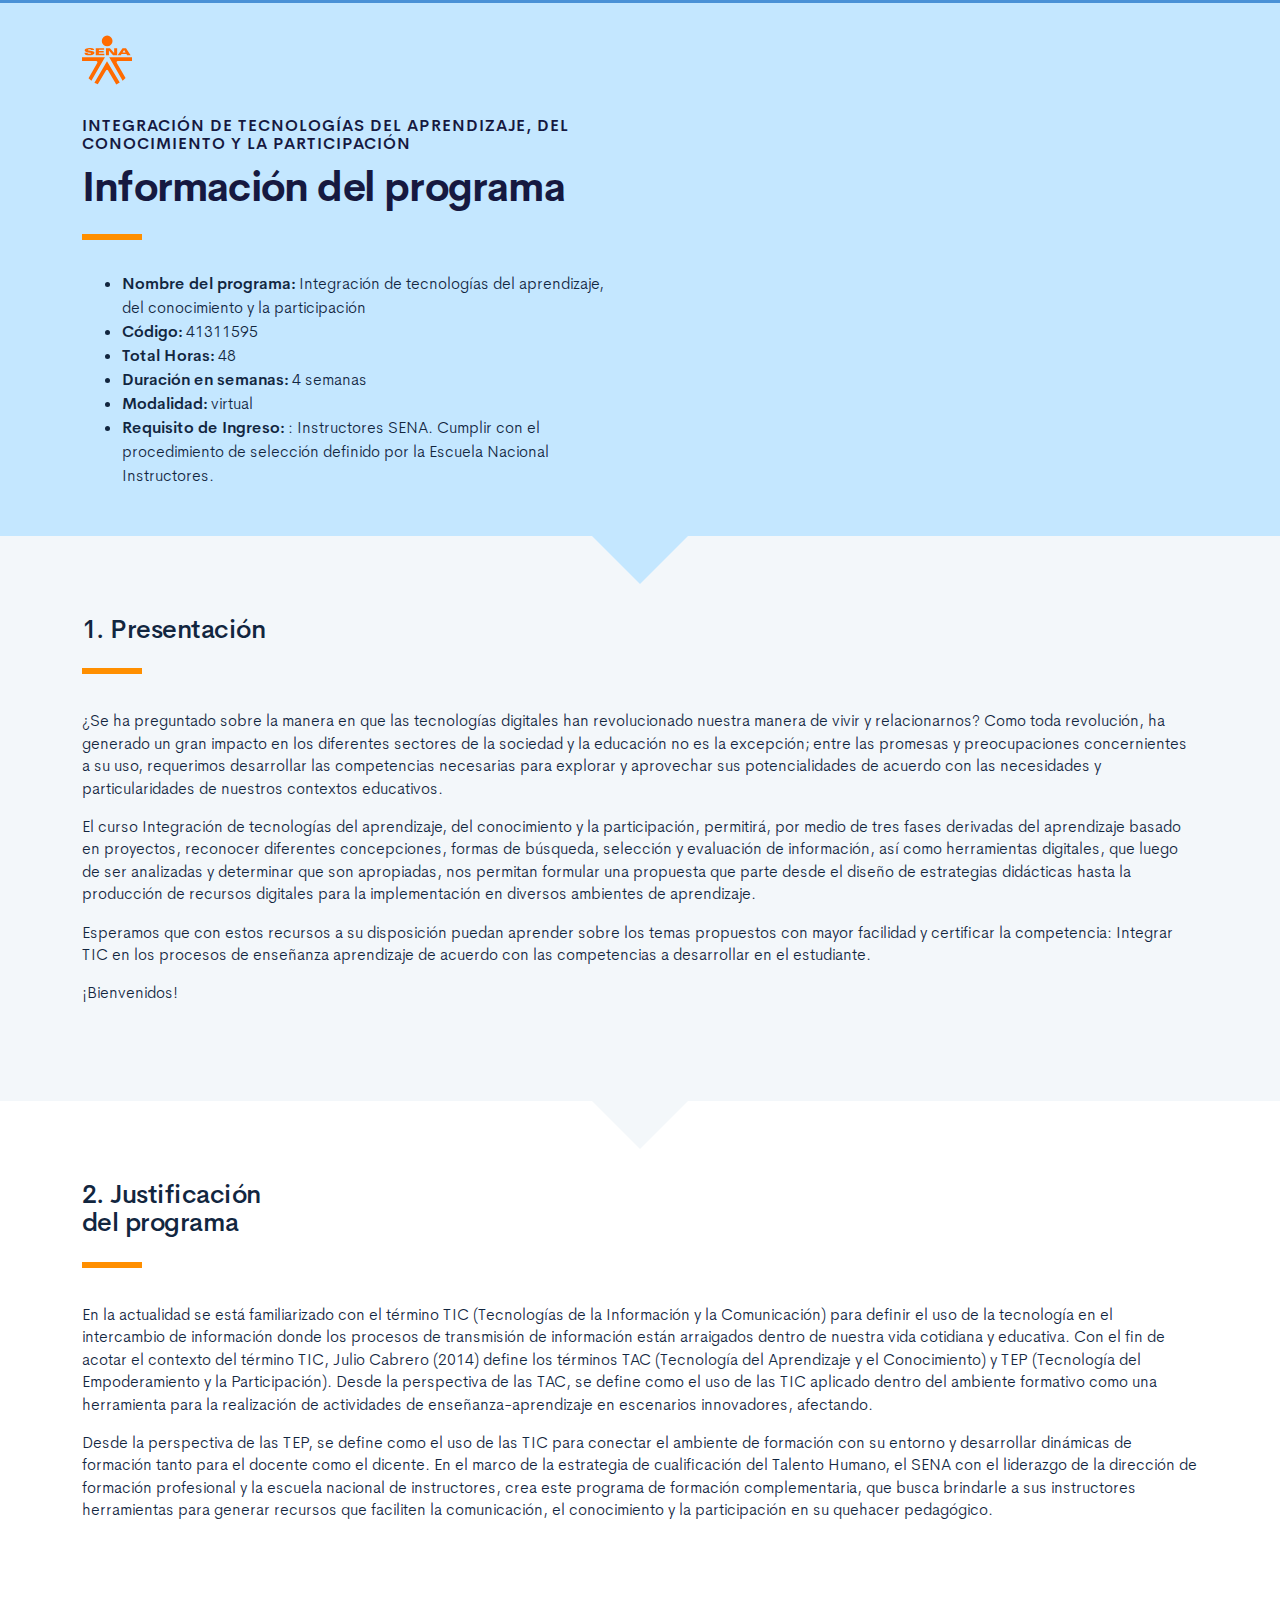
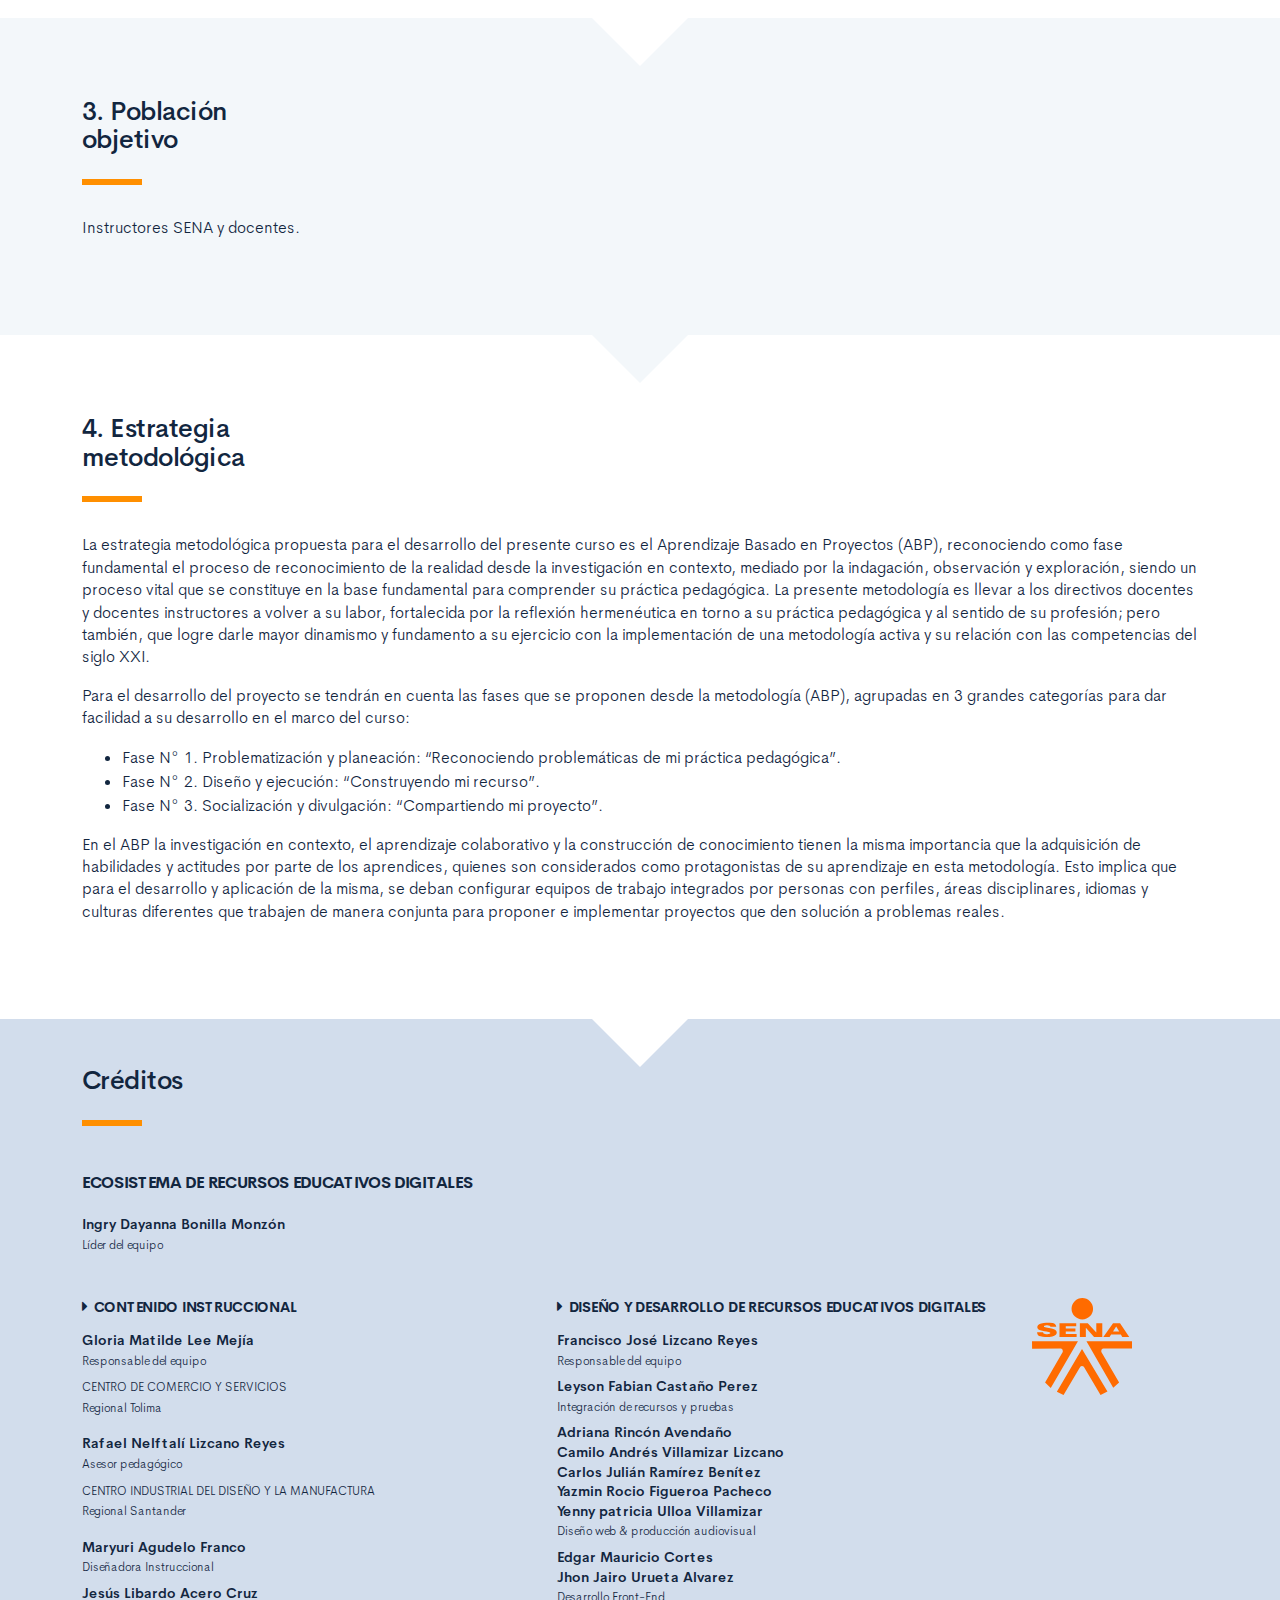
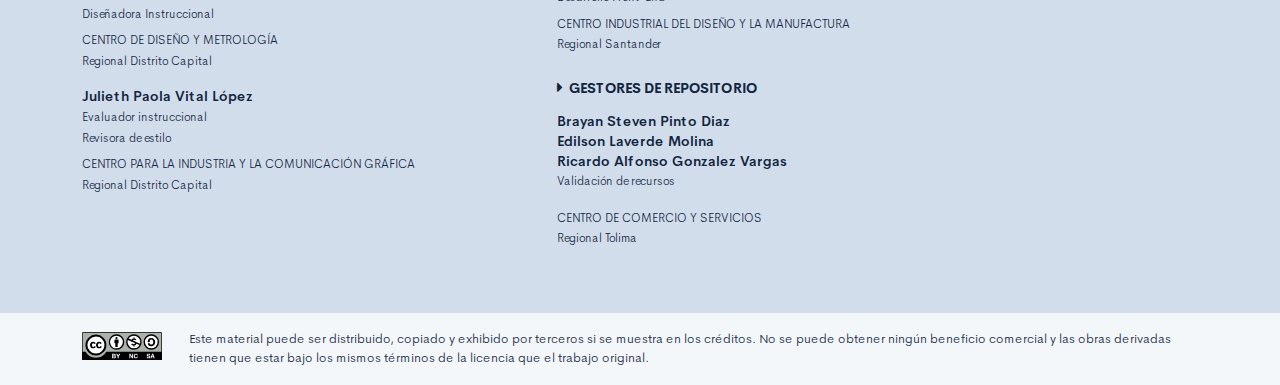
<file: public/info.html>
<!DOCTYPE html>
<html lang="es">
    <head>
        <meta charset="UTF-8">
        <meta name="viewport" content="width=device-width, user-scalable=no, initial-scale=1.0, maximum-scale=1.0, minimum-scale=1.0">
        <title>Información del programa: Integración de tecnologías del aprendizaje, del conocimiento y la participación</title>
        <meta meta name="description" content="Informacioón del programa Integración de tecnologías del aprendizaje, del conocimiento y la participación.">
        <link rel="icon" type="image/svg+xml" href="assets/images/logos/senaLogo.svg">
        <link rel="stylesheet" href="assets/fonts/feather/feather.css">
        <link rel="stylesheet" href="assets/fonts/fontawesome/css/font-awesome.css">
        <link href="assets/css/fancybox.css" rel="stylesheet">
        <link href="assets/css/animate.css" rel="stylesheet">
        <link rel="stylesheet" href="assets/css/main.css">
    </head>
    <body class="theme-dark page-header-textura" id="page-home">
        <header class="curso-presentacion page-header" id="CursoPresentacion">
            <div class="page-textura">
                <div class="container">
                    <div class="curso-topbar justify-content-center justify-content-md-start"><a class="curso-topbar__logo"><svg xmlns="http://www.w3.org/2000/svg" width="168.273" height="164.177" viewBox="0 0 168.273 164.177">
                                <path id="SENA_LOGO" data-name="SENA LOGO" d="M85.349,1a18.09,18.09,0,1,0,18.09,18.09h0A18.1,18.1,0,0,0,85.349,1ZM25.617,42.983a33.722,33.722,0,0,0-9.386,1.024,11.156,11.156,0,0,0-5.12,2.56A5.346,5.346,0,0,0,10.086,52.2c.683,1.707,2.56,2.9,4.608,3.584,4.437,1.536,9.386,1.877,13.994,2.731a5.1,5.1,0,0,1,2.389,1.024,1.369,1.369,0,0,1-.683,2.048,9.146,9.146,0,0,1-5.291.683A8.354,8.354,0,0,1,20.5,61.244a1.962,1.962,0,0,1-.853-2.389H9.233A7.663,7.663,0,0,0,10.6,63.463a7.59,7.59,0,0,0,4.267,2.389A28.541,28.541,0,0,0,23.4,66.876,52.426,52.426,0,0,0,35,66.023a11.043,11.043,0,0,0,5.8-2.9,5.358,5.358,0,0,0-1.365-8.533,21.267,21.267,0,0,0-5.8-2.048c-3.072-.683-5.973-1.024-9.045-1.536a9.114,9.114,0,0,1-3.072-.853,1.226,1.226,0,0,1,0-2.219,9.369,9.369,0,0,1,4.437-.683,10.554,10.554,0,0,1,4.608.853A1.877,1.877,0,0,1,31.59,49.81h9.9a5.669,5.669,0,0,0-1.195-3.584A8.875,8.875,0,0,0,35.515,43.5c-3.584-.341-6.827-.512-9.9-.512Zm21.333.683V67.217H75.792V62.1H57.531V57.489H73.744V52.54H57.531V48.786H75.109v-5.12Zm47.615,0H81.253V67.217H91.322V51.346l13.824,15.872h13.824V43.666H108.9v15.7Zm42.495,0L120.676,67.217h10.581l2.56-4.267H150.2l2.389,4.267h11.776l-15.53-23.551ZM142.35,49.3l5.12,8.533h-10.41ZM.7,74.044l.171,12.8L49,86.673c2.389.512,3.925,2.048,3.413,5.8l-29.7,51.711,9.557,9.045L78.01,74.044Zm91.646,0L137.4,152.89l9.9-8.874L117.433,92.3c-.512-3.584.853-5.291,3.413-5.8l48.127.171V74.044ZM84.837,87.185,42.512,159.546l11.264,5.461,28.159-47.615a4.283,4.283,0,0,1,2.9-1.195,4.681,4.681,0,0,1,3.072,1.195l28.159,47.786,11.605-5.973Z" transform="translate(-0.7 -1)" fill="#FF6B00" />
                            </svg>
                        </a></div>
                    <div class="curso-portada">
                        <div class="row align-items-center">
                            <div class="col-12 col-lg-6">
                                <h3 class="curso-subtitulo">Integración de tecnologías del aprendizaje, del conocimiento y la participación</h3>
                                <h1 class="curso-titulo">Información del programa</h1>
                                <div class="brand-line-primary"></div>
                                <p class="curso-descripcion">
                                <ul class="bg-brand-color-dark">
                                    <li> <span><strong>Nombre del programa:</strong> Integración de tecnologías del aprendizaje, del conocimiento y la participación</span></li>
                                    <li> <span><strong>Código:</strong> 41311595</span></li>
                                    <li> <span><strong>Total Horas:</strong> 48</span></li>
                                    <li> <span><strong>Duración en semanas:</strong> 4 semanas</span></li>
                                    <li> <span><strong>Modalidad:</strong> virtual</span></li>
                                    <li> <span><strong>Requisito de Ingreso:</strong> : Instructores SENA. Cumplir con el procedimiento de selección definido por la Escuela Nacional Instructores.</span></li>
                                </ul>
                                </p>
                            </div>
                            <div class="col-12 col-lg-6">
                                <div class="embed-responsive embed-responsive-16by9"><iframe class="embed-responsive-item" width="560" height="315" src="https://www.youtube.com/embed/TUZnlQvxuHc" frameborder="0" allow="accelerometer; autoplay; encrypted-media; gyroscope; picture-in-picture" allowfullscreen=""> </iframe></div>
                            </div>
                        </div>
                    </div>
                </div>
            </div>
        </header>
        <section class="section section-dark" id="Presentacion">
            <div class="container">
                <h1> 1. Presentación</h1>
                <div class="brand-line-primary"></div>
                <p class="mt-5">¿Se ha preguntado sobre la manera en que las tecnologías digitales han revolucionado nuestra manera de vivir y relacionarnos? Como toda revolución, ha generado un gran impacto en los diferentes sectores de la sociedad y la educación no es la excepción; entre las promesas y preocupaciones concernientes a su uso, requerimos desarrollar las competencias necesarias para explorar y aprovechar sus potencialidades de acuerdo con las necesidades y particularidades de nuestros contextos educativos.</p>
                <p>El curso Integración de tecnologías del aprendizaje, del conocimiento y la participación, permitirá, por medio de tres fases derivadas del aprendizaje basado en proyectos, reconocer diferentes concepciones, formas de búsqueda, selección y evaluación de información, así como herramientas digitales, que luego de ser analizadas y determinar que son apropiadas, nos permitan formular una propuesta que parte desde el diseño de estrategias didácticas hasta la producción de recursos digitales para la implementación en diversos ambientes de aprendizaje.</p>
                <p>Esperamos que con estos recursos a su disposición puedan aprender sobre los temas propuestos con mayor facilidad y certificar la competencia: Integrar TIC en los procesos de enseñanza aprendizaje de acuerdo con las competencias a desarrollar en el estudiante.</p>
                <p>¡Bienvenidos!</p>
            </div>
        </section>
        <section class="section section-light" id="Justificacion">
            <div class="container">
                <h1> 2. Justificación<br> del programa</h1>
                <div class="brand-line-primary"></div>
                <p class="mt-5">En la actualidad se está familiarizado con el término TIC (Tecnologías de la Información y la Comunicación) para definir el uso de la tecnología en el intercambio de información donde los procesos de transmisión de información están arraigados dentro de nuestra vida cotidiana y educativa. Con el fin de acotar el contexto del término TIC, Julio Cabrero (2014) define los términos TAC (Tecnología del Aprendizaje y el Conocimiento) y TEP (Tecnología del Empoderamiento y la Participación). Desde la perspectiva de las TAC, se define como el uso de las TIC aplicado dentro del ambiente formativo como una herramienta para la realización de actividades de enseñanza-aprendizaje en escenarios innovadores, afectando.</p>
                <p>Desde la perspectiva de las TEP, se define como el uso de las TIC para conectar el ambiente de formación con su entorno y desarrollar dinámicas de formación tanto para el docente como el dicente. En el marco de la estrategia de cualificación del Talento Humano, el SENA con el liderazgo de la dirección de formación profesional y la escuela nacional de instructores, crea este programa de formación complementaria, que busca brindarle a sus instructores herramientas para generar recursos que faciliten la comunicación, el conocimiento y la participación en su quehacer pedagógico.</p>
            </div>
        </section>
        <section class="section section-dark" id="Poblacion">
            <div class="container">
                <h1> 3. Población <br>objetivo</h1>
                <div class="brand-line-primary"></div>
                <p>Instructores SENA y docentes.</p>
            </div>
        </section>
        <section class="section section-light" id="Estrategia">
            <div class="container">
                <h1>4. Estrategia <br>metodológica</h1>
                <div class="brand-line-primary"></div>
                <p>La estrategia metodológica propuesta para el desarrollo del presente curso es el Aprendizaje Basado en Proyectos (ABP), reconociendo como fase fundamental el proceso de reconocimiento de la realidad desde la investigación en contexto, mediado por la indagación, observación y exploración, siendo un proceso vital que se constituye en la base fundamental para comprender su práctica pedagógica. La presente metodología es llevar a los directivos docentes y docentes instructores a volver a su labor, fortalecida por la reflexión hermenéutica en torno a su práctica pedagógica y al sentido de su profesión; pero también, que logre darle mayor dinamismo y fundamento a su ejercicio con la implementación de una metodología activa y su relación con las competencias del siglo XXI.</p>
                <p>Para el desarrollo del proyecto se tendrán en cuenta las fases que se proponen desde la metodología (ABP), agrupadas en 3 grandes categorías para dar facilidad a su desarrollo en el marco del curso: </p>
                <ul>
                    <li>Fase N° 1. Problematización y planeación: “Reconociendo problemáticas de mi práctica pedagógica”.</li>
                    <li>Fase N° 2. Diseño y ejecución: “Construyendo mi recurso”.</li>
                    <li>Fase N° 3. Socialización y divulgación: “Compartiendo mi proyecto”. </li>
                </ul>
                <p>En el ABP la investigación en contexto, el aprendizaje colaborativo y la construcción de conocimiento tienen la misma importancia que la adquisición de habilidades y actitudes por parte de los aprendices, quienes son considerados como protagonistas de su aprendizaje en esta metodología. Esto implica que para el desarrollo y aplicación de la misma, se deban configurar equipos de trabajo integrados por personas con perfiles, áreas disciplinares, idiomas y culturas diferentes que trabajen de manera conjunta para proponer e implementar proyectos que den solución a problemas reales.</p>
            </div>
        </section>
        <footer class="footer" id="Creditos">
            <div class="container">
                <h1>Créditos </h1>
                <div class="brand-line-primary"></div>
                <div class="row">
                    <div class="col-12 col-md-5">
                        <h3 class="footer-subtitulo mb-4">ECOSISTEMA DE RECURSOS EDUCATIVOS DIGITALES </h3>
                        <p class="footer-texto mb-2"><strong>Ingry Dayanna Bonilla Monzón</strong><br /> <span class="text-small">Líder del equipo</span></p>
                    </div>
                </div>
                <div class="row mt-5">
                    <div class="col-12 col-md-5">
                        <h4 class="footer-subtitulo-2 mt-0">
                            <div class="fa fa-caret-right mr-2"></div>Contenido Instruccional
                        </h4>
                        <p class="footer-texto mb-2"><strong>Gloria Matilde Lee Mejía </strong><br /> <span class="text-small">Responsable del equipo</span></p>
                        <p class="footer-texto"><span class="text-small text-uppercase">Centro de Comercio y Servicios</span><br /><span class="text-small">Regional Tolima</span></p>
                        <p class="footer-texto mb-2"><strong>Rafael Nelftalí Lizcano Reyes</strong><br /> <span class="text-small">Asesor pedagógico<br /></span></p>
                        <p class="footer-texto"><span class="text-small text-uppercase">Centro industrial del diseño y la manufactura </span><br /><span class="text-small">Regional Santander</span></p>
                        <p class="footer-texto mb-2"><strong>Maryuri Agudelo Franco</strong><br /><span class="text-small">Diseñadora Instruccional<br /></span></p>
                        <p class="footer-texto mb-2"><strong>Jesús Libardo Acero Cruz</strong><br /><span class="text-small">Diseñadora Instruccional<br /></span></p>
                        <p class="footer-texto"><span class="text-small text-uppercase">Centro de diseño y metrología</span><br /><span class="text-small">Regional Distrito Capital</span></p>
                        <p class="footer-texto mb-2"><strong>Julieth Paola Vital López </strong><br /><span class="text-small">Evaluador instruccional<br /></span><span class="text-small">Revisora de estilo<br /></span></p>
                        <p class="footer-texto"><span class="text-small text-uppercase">Centro para la Industria y la Comunicación Gráfica</span><br /><span class="text-small">Regional Distrito Capital</span></p>
                    </div>
                    <div class="col-12 col-md-5">
                        <h4 class="footer-subtitulo-2 mt-0">
                            <div class="fa fa-caret-right mr-2"></div>Diseño y desarrollo de recursos educativos digitales
                        </h4>
                        <p class="footer-texto mb-2"><strong>Francisco José Lizcano Reyes </strong><br /> <span class="text-small">Responsable del equipo<br /></span></p>
                        <p class="footer-texto mb-2"><strong>Leyson Fabian Castaño Perez</strong><br /> <span class="text-small">Integración de recursos y pruebas<br /></span></p>
                        <p class="footer-texto mb-2"> <strong>Adriana Rincón Avendaño</strong><br />
                            <strong>Camilo Andrés Villamizar Lizcano</strong><br />
                            <strong>Carlos Julián Ramírez Benítez</strong><br />
                            <strong>Yazmin Rocio Figueroa Pacheco</strong><br />
                            <strong>Yenny patricia Ulloa Villamizar</strong><br /><span class="text-small">Diseño web & producción audiovisual<br /></span></p>
                        <p class="footer-texto mb-2"><strong>Edgar Mauricio Cortes</strong><br />
                            <strong>Jhon Jairo Urueta Alvarez</strong><br /><span class="text-small">Desarrollo Front-End<br /></span></p>
                        <p class="footer-texto mb-2"><span class="text-small text-uppercase">Centro industrial del diseño y la manufactura </span><br /><span class="text-small">Regional Santander</span></p>
                        <h4 class="footer-subtitulo-2 mt-4">
                            <div class="fa fa-caret-right mr-2"></div>Gestores de repositorio
                        </h4>
                        <p class="footer-texto"> <strong>Brayan Steven Pinto Diaz</strong><br />
                            <strong>Edilson Laverde Molina</strong><br />
                            <strong>Ricardo Alfonso Gonzalez Vargas</strong><br /><span class="text-small">Validación de recursos<br /></span></p>
                        <p class="footer-texto"><span class="text-small text-uppercase">CENTRO DE COMERCIO Y SERVICIOS</span><br /><span class="text-small">Regional Tolima</span></p>
                    </div>
                    <div class="col-12 col-md-2">
                        <div class="d-flex flex-column justify-content-center"><img src="assets/images/logos/senaLogo.svg" style="max-width:100px" /></div>
                    </div>
                </div>
            </div>
        </footer>
        <section id="cc">
            <div class="container">
                <div class="d-flex flex-column flex-sm-row"><span class="pr-3"><i class="icon cc"></i></span><span>Este material puede ser distribuido, copiado y exhibido por terceros si se muestra en los créditos. No se puede obtener ningún beneficio comercial y las obras derivadas tienen que estar bajo los mismos términos de la licencia que el trabajo original.</span></div>
            </div>
        </section>
    </body>
</html>
</file>
<file: public/assets/fonts/feather/feather.css>
@font-face {
  font-family: 'Feather';
  src:
    url('fonts/Feather.ttf?sdxovp') format('truetype'),
    url('fonts/Feather.woff?sdxovp') format('woff'),
    url('fonts/Feather.svg?sdxovp#Feather') format('svg');
  font-weight: normal;
  font-style: normal;
}

.fe {
  /* use !important to prevent issues with browser extensions that change fonts */
  font-family: 'Feather' !important;
  speak: none;
  font-style: normal;
  font-weight: normal;
  font-variant: normal;
  text-transform: none;
  line-height: 1;

  /* Better Font Rendering =========== */
  -webkit-font-smoothing: antialiased;
  -moz-osx-font-smoothing: grayscale;
}

.fe-activity:before {
  content: "\e900";
}
.fe-airplay:before {
  content: "\e901";
}
.fe-alert-circle:before {
  content: "\e902";
}
.fe-alert-octagon:before {
  content: "\e903";
}
.fe-alert-triangle:before {
  content: "\e904";
}
.fe-align-center:before {
  content: "\e905";
}
.fe-align-justify:before {
  content: "\e906";
}
.fe-align-left:before {
  content: "\e907";
}
.fe-align-right:before {
  content: "\e908";
}
.fe-anchor:before {
  content: "\e909";
}
.fe-aperture:before {
  content: "\e90a";
}
.fe-archive:before {
  content: "\e90b";
}
.fe-arrow-down:before {
  content: "\e90c";
}
.fe-arrow-down-circle:before {
  content: "\e90d";
}
.fe-arrow-down-left:before {
  content: "\e90e";
}
.fe-arrow-down-right:before {
  content: "\e90f";
}
.fe-arrow-left:before {
  content: "\e910";
}
.fe-arrow-left-circle:before {
  content: "\e911";
}
.fe-arrow-right:before {
  content: "\e912";
}
.fe-arrow-right-circle:before {
  content: "\e913";
}
.fe-arrow-up:before {
  content: "\e914";
}
.fe-arrow-up-circle:before {
  content: "\e915";
}
.fe-arrow-up-left:before {
  content: "\e916";
}
.fe-arrow-up-right:before {
  content: "\e917";
}
.fe-at-sign:before {
  content: "\e918";
}
.fe-award:before {
  content: "\e919";
}
.fe-bar-chart:before {
  content: "\e91a";
}
.fe-bar-chart-2:before {
  content: "\e91b";
}
.fe-battery:before {
  content: "\e91c";
}
.fe-battery-charging:before {
  content: "\e91d";
}
.fe-bell:before {
  content: "\e91e";
}
.fe-bell-off:before {
  content: "\e91f";
}
.fe-bluetooth:before {
  content: "\e920";
}
.fe-bold:before {
  content: "\e921";
}
.fe-book:before {
  content: "\e922";
}
.fe-book-open:before {
  content: "\e923";
}
.fe-bookmark:before {
  content: "\e924";
}
.fe-box:before {
  content: "\e925";
}
.fe-briefcase:before {
  content: "\e926";
}
.fe-calendar:before {
  content: "\e927";
}
.fe-camera:before {
  content: "\e928";
}
.fe-camera-off:before {
  content: "\e929";
}
.fe-cast:before {
  content: "\e92a";
}
.fe-check:before {
  content: "\e92b";
}
.fe-check-circle:before {
  content: "\e92c";
}
.fe-check-square:before {
  content: "\e92d";
}
.fe-chevron-down:before {
  content: "\e92e";
}
.fe-chevron-left:before {
  content: "\e92f";
}
.fe-chevron-right:before {
  content: "\e930";
}
.fe-chevron-up:before {
  content: "\e931";
}
.fe-chevrons-down:before {
  content: "\e932";
}
.fe-chevrons-left:before {
  content: "\e933";
}
.fe-chevrons-right:before {
  content: "\e934";
}
.fe-chevrons-up:before {
  content: "\e935";
}
.fe-chrome:before {
  content: "\e936";
}
.fe-circle:before {
  content: "\e937";
}
.fe-clipboard:before {
  content: "\e938";
}
.fe-clock:before {
  content: "\e939";
}
.fe-cloud:before {
  content: "\e93a";
}
.fe-cloud-drizzle:before {
  content: "\e93b";
}
.fe-cloud-lightning:before {
  content: "\e93c";
}
.fe-cloud-off:before {
  content: "\e93d";
}
.fe-cloud-rain:before {
  content: "\e93e";
}
.fe-cloud-snow:before {
  content: "\e93f";
}
.fe-code:before {
  content: "\e940";
}
.fe-codepen:before {
  content: "\e941";
}
.fe-command:before {
  content: "\e942";
}
.fe-compass:before {
  content: "\e943";
}
.fe-copy:before {
  content: "\e944";
}
.fe-corner-down-left:before {
  content: "\e945";
}
.fe-corner-down-right:before {
  content: "\e946";
}
.fe-corner-left-down:before {
  content: "\e947";
}
.fe-corner-left-up:before {
  content: "\e948";
}
.fe-corner-right-down:before {
  content: "\e949";
}
.fe-corner-right-up:before {
  content: "\e94a";
}
.fe-corner-up-left:before {
  content: "\e94b";
}
.fe-corner-up-right:before {
  content: "\e94c";
}
.fe-cpu:before {
  content: "\e94d";
}
.fe-credit-card:before {
  content: "\e94e";
}
.fe-crop:before {
  content: "\e94f";
}
.fe-crosshair:before {
  content: "\e950";
}
.fe-database:before {
  content: "\e951";
}
.fe-delete:before {
  content: "\e952";
}
.fe-disc:before {
  content: "\e953";
}
.fe-dollar-sign:before {
  content: "\e954";
}
.fe-download:before {
  content: "\e955";
}
.fe-download-cloud:before {
  content: "\e956";
}
.fe-droplet:before {
  content: "\e957";
}
.fe-edit:before {
  content: "\e958";
}
.fe-edit-2:before {
  content: "\e959";
}
.fe-edit-3:before {
  content: "\e95a";
}
.fe-external-link:before {
  content: "\e95b";
}
.fe-eye:before {
  content: "\e95c";
}
.fe-eye-off:before {
  content: "\e95d";
}
.fe-facebook:before {
  content: "\e95e";
}
.fe-fast-forward:before {
  content: "\e95f";
}
.fe-feather:before {
  content: "\e960";
}
.fe-file:before {
  content: "\e961";
}
.fe-file-minus:before {
  content: "\e962";
}
.fe-file-plus:before {
  content: "\e963";
}
.fe-file-text:before {
  content: "\e964";
}
.fe-film:before {
  content: "\e965";
}
.fe-filter:before {
  content: "\e966";
}
.fe-flag:before {
  content: "\e967";
}
.fe-folder:before {
  content: "\e968";
}
.fe-folder-minus:before {
  content: "\e969";
}
.fe-folder-plus:before {
  content: "\e96a";
}
.fe-gift:before {
  content: "\e96b";
}
.fe-git-branch:before {
  content: "\e96c";
}
.fe-git-commit:before {
  content: "\e96d";
}
.fe-git-merge:before {
  content: "\e96e";
}
.fe-git-pull-request:before {
  content: "\e96f";
}
.fe-github:before {
  content: "\e970";
}
.fe-gitlab:before {
  content: "\e971";
}
.fe-globe:before {
  content: "\e972";
}
.fe-grid:before {
  content: "\e973";
}
.fe-hard-drive:before {
  content: "\e974";
}
.fe-hash:before {
  content: "\e975";
}
.fe-headphones:before {
  content: "\e976";
}
.fe-heart:before {
  content: "\e977";
}
.fe-help-circle:before {
  content: "\e978";
}
.fe-home:before {
  content: "\e979";
}
.fe-image:before {
  content: "\e97a";
}
.fe-inbox:before {
  content: "\e97b";
}
.fe-info:before {
  content: "\e97c";
}
.fe-instagram:before {
  content: "\e97d";
}
.fe-italic:before {
  content: "\e97e";
}
.fe-layers:before {
  content: "\e97f";
}
.fe-layout:before {
  content: "\e980";
}
.fe-life-buoy:before {
  content: "\e981";
}
.fe-link:before {
  content: "\e982";
}
.fe-link-2:before {
  content: "\e983";
}
.fe-linkedin:before {
  content: "\e984";
}
.fe-list:before {
  content: "\e985";
}
.fe-loader:before {
  content: "\e986";
}
.fe-lock:before {
  content: "\e987";
}
.fe-log-in:before {
  content: "\e988";
}
.fe-log-out:before {
  content: "\e989";
}
.fe-mail:before {
  content: "\e98a";
}
.fe-map:before {
  content: "\e98b";
}
.fe-map-pin:before {
  content: "\e98c";
}
.fe-maximize:before {
  content: "\e98d";
}
.fe-maximize-2:before {
  content: "\e98e";
}
.fe-menu:before {
  content: "\e98f";
}
.fe-message-circle:before {
  content: "\e990";
}
.fe-message-square:before {
  content: "\e991";
}
.fe-mic:before {
  content: "\e992";
}
.fe-mic-off:before {
  content: "\e993";
}
.fe-minimize:before {
  content: "\e994";
}
.fe-minimize-2:before {
  content: "\e995";
}
.fe-minus:before {
  content: "\e996";
}
.fe-minus-circle:before {
  content: "\e997";
}
.fe-minus-square:before {
  content: "\e998";
}
.fe-monitor:before {
  content: "\e999";
}
.fe-moon:before {
  content: "\e99a";
}
.fe-more-horizontal:before {
  content: "\e99b";
}
.fe-more-vertical:before {
  content: "\e99c";
}
.fe-move:before {
  content: "\e99d";
}
.fe-music:before {
  content: "\e99e";
}
.fe-navigation:before {
  content: "\e99f";
}
.fe-navigation-2:before {
  content: "\e9a0";
}
.fe-octagon:before {
  content: "\e9a1";
}
.fe-package:before {
  content: "\e9a2";
}
.fe-paperclip:before {
  content: "\e9a3";
}
.fe-pause:before {
  content: "\e9a4";
}
.fe-pause-circle:before {
  content: "\e9a5";
}
.fe-percent:before {
  content: "\e9a6";
}
.fe-phone:before {
  content: "\e9a7";
}
.fe-phone-call:before {
  content: "\e9a8";
}
.fe-phone-forwarded:before {
  content: "\e9a9";
}
.fe-phone-incoming:before {
  content: "\e9aa";
}
.fe-phone-missed:before {
  content: "\e9ab";
}
.fe-phone-off:before {
  content: "\e9ac";
}
.fe-phone-outgoing:before {
  content: "\e9ad";
}
.fe-pie-chart:before {
  content: "\e9ae";
}
.fe-play:before {
  content: "\e9af";
}
.fe-play-circle:before {
  content: "\e9b0";
}
.fe-plus:before {
  content: "\e9b1";
}
.fe-plus-circle:before {
  content: "\e9b2";
}
.fe-plus-square:before {
  content: "\e9b3";
}
.fe-pocket:before {
  content: "\e9b4";
}
.fe-power:before {
  content: "\e9b5";
}
.fe-printer:before {
  content: "\e9b6";
}
.fe-radio:before {
  content: "\e9b7";
}
.fe-refresh-ccw:before {
  content: "\e9b8";
}
.fe-refresh-cw:before {
  content: "\e9b9";
}
.fe-repeat:before {
  content: "\e9ba";
}
.fe-rewind:before {
  content: "\e9bb";
}
.fe-rotate-ccw:before {
  content: "\e9bc";
}
.fe-rotate-cw:before {
  content: "\e9bd";
}
.fe-rss:before {
  content: "\e9be";
}
.fe-save:before {
  content: "\e9bf";
}
.fe-scissors:before {
  content: "\e9c0";
}
.fe-search:before {
  content: "\e9c1";
}
.fe-send:before {
  content: "\e9c2";
}
.fe-server:before {
  content: "\e9c3";
}
.fe-settings:before {
  content: "\e9c4";
}
.fe-share:before {
  content: "\e9c5";
}
.fe-share-2:before {
  content: "\e9c6";
}
.fe-shield:before {
  content: "\e9c7";
}
.fe-shield-off:before {
  content: "\e9c8";
}
.fe-shopping-bag:before {
  content: "\e9c9";
}
.fe-shopping-cart:before {
  content: "\e9ca";
}
.fe-shuffle:before {
  content: "\e9cb";
}
.fe-sidebar:before {
  content: "\e9cc";
}
.fe-skip-back:before {
  content: "\e9cd";
}
.fe-skip-forward:before {
  content: "\e9ce";
}
.fe-slack:before {
  content: "\e9cf";
}
.fe-slash:before {
  content: "\e9d0";
}
.fe-sliders:before {
  content: "\e9d1";
}
.fe-smartphone:before {
  content: "\e9d2";
}
.fe-speaker:before {
  content: "\e9d3";
}
.fe-square:before {
  content: "\e9d4";
}
.fe-star:before {
  content: "\e9d5";
}
.fe-stop-circle:before {
  content: "\e9d6";
}
.fe-sun:before {
  content: "\e9d7";
}
.fe-sunrise:before {
  content: "\e9d8";
}
.fe-sunset:before {
  content: "\e9d9";
}
.fe-tablet:before {
  content: "\e9da";
}
.fe-tag:before {
  content: "\e9db";
}
.fe-target:before {
  content: "\e9dc";
}
.fe-terminal:before {
  content: "\e9dd";
}
.fe-thermometer:before {
  content: "\e9de";
}
.fe-thumbs-down:before {
  content: "\e9df";
}
.fe-thumbs-up:before {
  content: "\e9e0";
}
.fe-toggle-left:before {
  content: "\e9e1";
}
.fe-toggle-right:before {
  content: "\e9e2";
}
.fe-trash:before {
  content: "\e9e3";
}
.fe-trash-2:before {
  content: "\e9e4";
}
.fe-trending-down:before {
  content: "\e9e5";
}
.fe-trending-up:before {
  content: "\e9e6";
}
.fe-triangle:before {
  content: "\e9e7";
}
.fe-truck:before {
  content: "\e9e8";
}
.fe-tv:before {
  content: "\e9e9";
}
.fe-twitter:before {
  content: "\e9ea";
}
.fe-type:before {
  content: "\e9eb";
}
.fe-umbrella:before {
  content: "\e9ec";
}
.fe-underline:before {
  content: "\e9ed";
}
.fe-unlock:before {
  content: "\e9ee";
}
.fe-upload:before {
  content: "\e9ef";
}
.fe-upload-cloud:before {
  content: "\e9f0";
}
.fe-user:before {
  content: "\e9f1";
}
.fe-user-check:before {
  content: "\e9f2";
}
.fe-user-minus:before {
  content: "\e9f3";
}
.fe-user-plus:before {
  content: "\e9f4";
}
.fe-user-x:before {
  content: "\e9f5";
}
.fe-users:before {
  content: "\e9f6";
}
.fe-video:before {
  content: "\e9f7";
}
.fe-video-off:before {
  content: "\e9f8";
}
.fe-voicemail:before {
  content: "\e9f9";
}
.fe-volume:before {
  content: "\e9fa";
}
.fe-volume-1:before {
  content: "\e9fb";
}
.fe-volume-2:before {
  content: "\e9fc";
}
.fe-volume-x:before {
  content: "\e9fd";
}
.fe-watch:before {
  content: "\e9fe";
}
.fe-wifi:before {
  content: "\e9ff";
}
.fe-wifi-off:before {
  content: "\ea00";
}
.fe-wind:before {
  content: "\ea01";
}
.fe-x:before {
  content: "\ea02";
}
.fe-x-circle:before {
  content: "\ea03";
}
.fe-x-square:before {
  content: "\ea04";
}
.fe-youtube:before {
  content: "\ea05";
}
.fe-zap:before {
  content: "\ea06";
}
.fe-zap-off:before {
  content: "\ea07";
}
.fe-zoom-in:before {
  content: "\ea08";
}
.fe-zoom-out:before {
  content: "\ea09";
}
</file>
